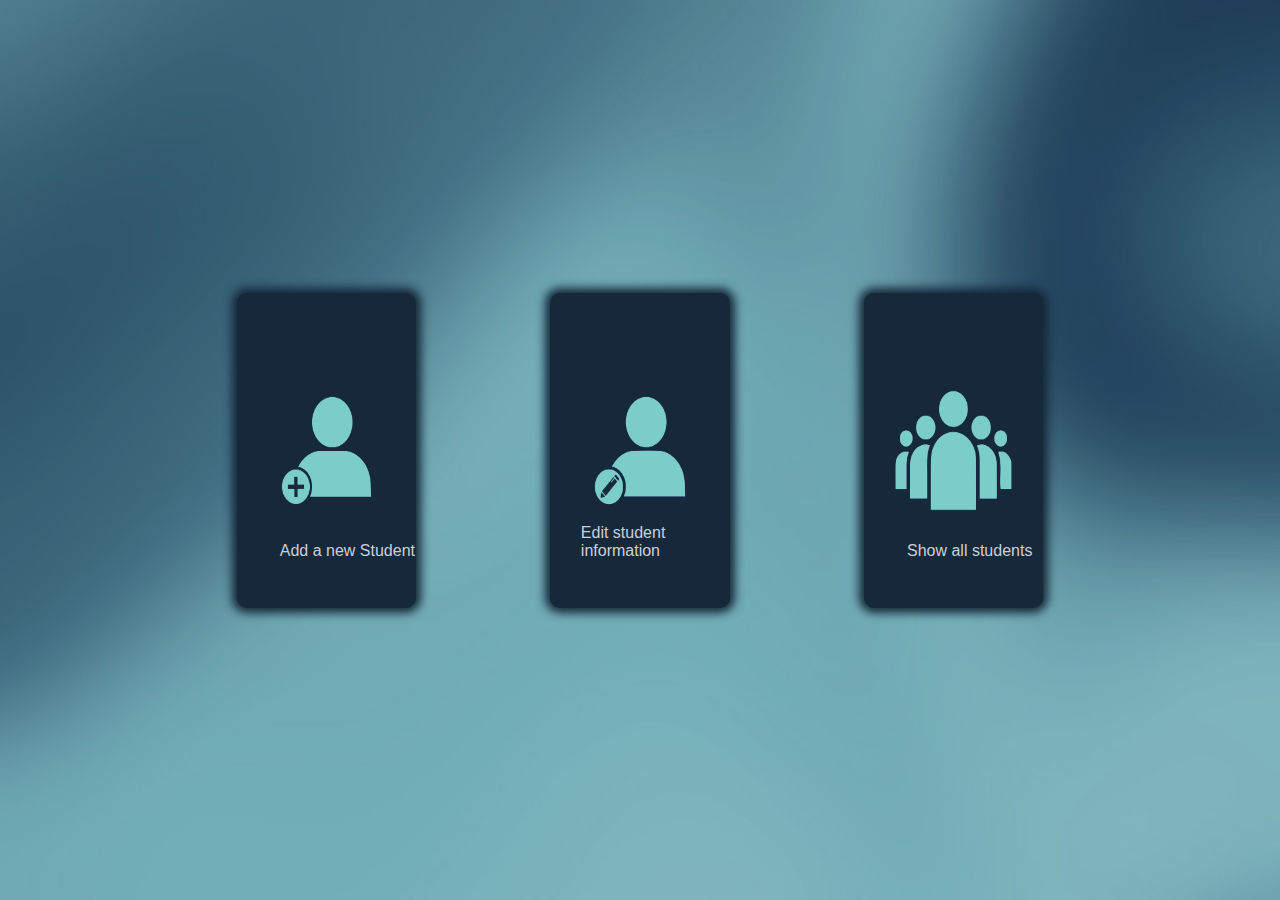
<file: index.html>
<!DOCTYPE html>
<html>
    <head>
        <meta charset="UTF-8"/>
        <title>Student Affairs</title>
        <link rel="stylesheet" href="StudentAffairs.css">
    </head>

    <body>
        <div class="center">

            <div class="addContainer">
                <a href="add.html" ><span class="text">Add a new Student</span><img src="Add.png"></a>
            </div>
            <div class="editContainer">
                <a href="studentinfo.html" ><span class="edit">Edit student information</span><img src="Edit.png"></a>
            </div>
            <div class="allContainer">
                <a href="active_inactive.html"><span class="text">Show all students</span><img src="All.png"></a>
            </div>
        </div>
    </body>
</html>
</file>
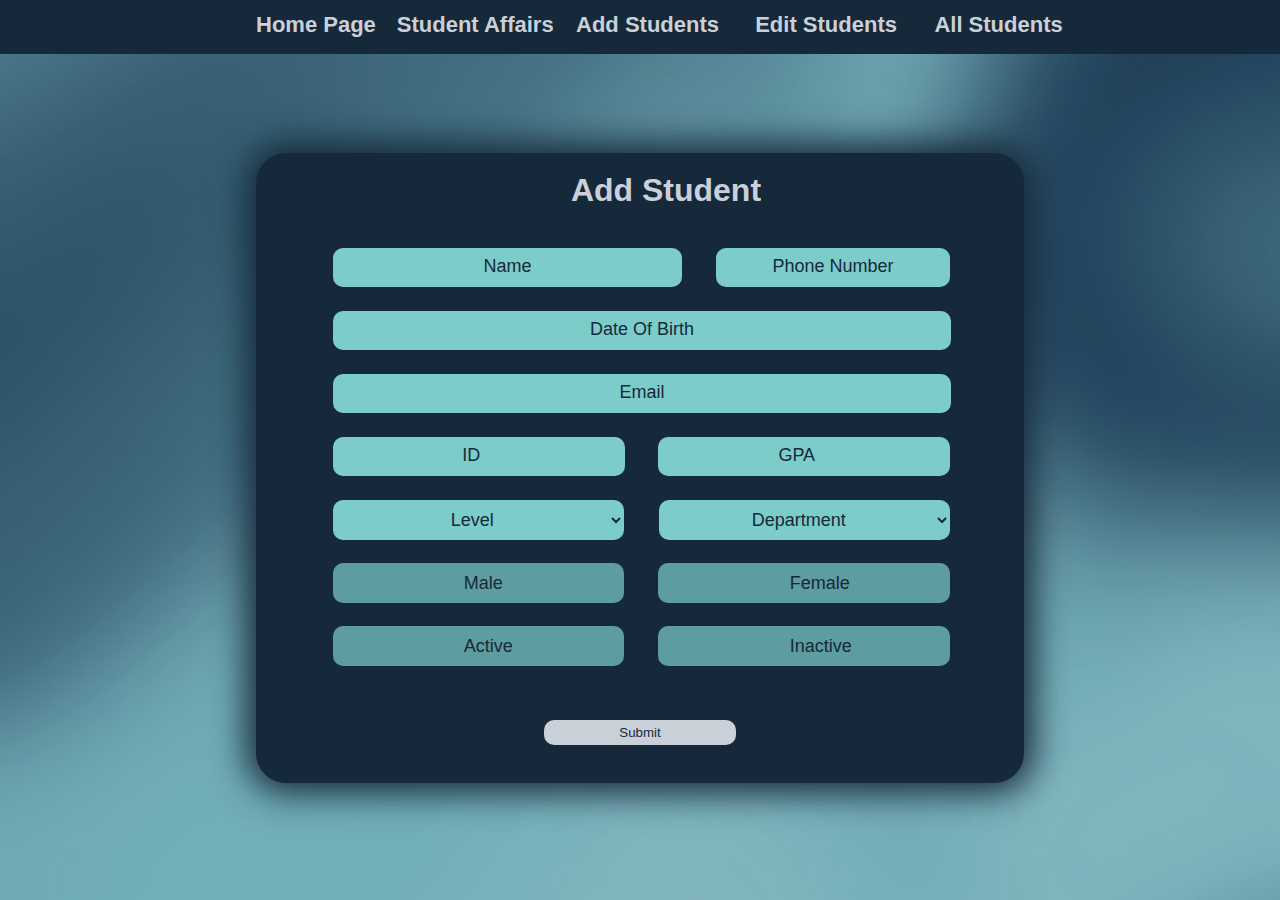
<file: add.html>
<!DOCTYPE html>
<html>
    <head>
        <meta charset="UTF-8"/> 
        <title>Add Student</title>
        <link rel="stylesheet" href="addPage.css">
    </head>
    <body>
        <div class="navBar">
            <nav>
                <div class="homeP">
                    <a class="navLink" href="home.html">Home Page</a>
                </div>
                <div class="studP">
                    <a class="navLink" href="index.html">Student Affairs</a>
                </div>
                <div class="addP">
                    <a class="navLink" href="add.html">Add Students</a>
                </div>
                <div class="editP">
                    <a class="navLink" href="studentinfo.html">Edit Students</a>
                </div>
                <div class="allP">
                    <a class="navLink" href="active_inactive.html">All Students</a>
                </div>
            </nav>
        </div>

        <div class="center">
            <div class="title">Add Student</div>
            <form method="POST">
                <div>
                    <div>
                    <input type="text" required  name="Name" class="name" placeholder="Name">
                    </div>

                    <div>
                        <input type="text" placeholder="Date Of Birth" onfocus="(this.type='date')" required name="DOB" class="dob">
                    </div>

                    <div>
                    <input type="Email" required  name="Email" class="email" placeholder="Email">
                    </div>
    
                    <div>
                        <input type="text" required name="mobile" class="mobile" placeholder="Phone Number">
                    </div>
    
                    <div>
                        <input type="number" required name="ID" class="id" placeholder="ID" min="0">
                    </div>

                    <div>
                        <input type="number" required name="GPA" class="gpa" placeholder="GPA" max="4" min="0" step="0.01">
                    </div>
 
                    <div>
                        <select name="level" class="level">
                            <option value="" disabled selected>Level</option>
                            <option value="1">First level</option>
                            <option value="2">Second level</option>
                            <option value="3">Third level</option>
                            <option value="4">Fourth level</option>
                        </select>
                    </div>
                                    
                    <div>
                        <select name="Department" class="department">
                            <option value="" disabled selected>Department</option>
                            <option value="GN">General</option>
                            <option value="AI">Artificial Intelligence</option>
                            <option value="CS">Computer Science</option>
                            <option value="DS">Decision Support</option>
                            <option value="IS">Information System</option>
                            <option value="IT">Information Technology</option>
                        </select>
                    </div>
    
                    <div class="gen">
                        <input id="M" type="radio" value="Male" name = "Gender" required class="gender">
                        <label for="M" class="male"><p>Male</p></label>
                        <input id ="F" type="radio" value="Female" name = "Gender" class="gender">
                        <label for="F" class="female"><p>Female</p></label>
                    </div>

                    <div class="stat">
                        <input id="A" type="radio" value="Active" name = "Status" required class="status">
                        <label for="A" class="act"><p>Active</p></label>
                        <input id ="I" type="radio" value="Inactive" name = "Status" class="status">
                        <label for="I" class="inAct"><p>Inactive</p></label>
                    </div>
                    <button type="Submit" class="submit">Submit</button>
                </div>
            </form>  
        </div>
        <script src="validAdd.js"></script>
    </body>
</html>
</file>
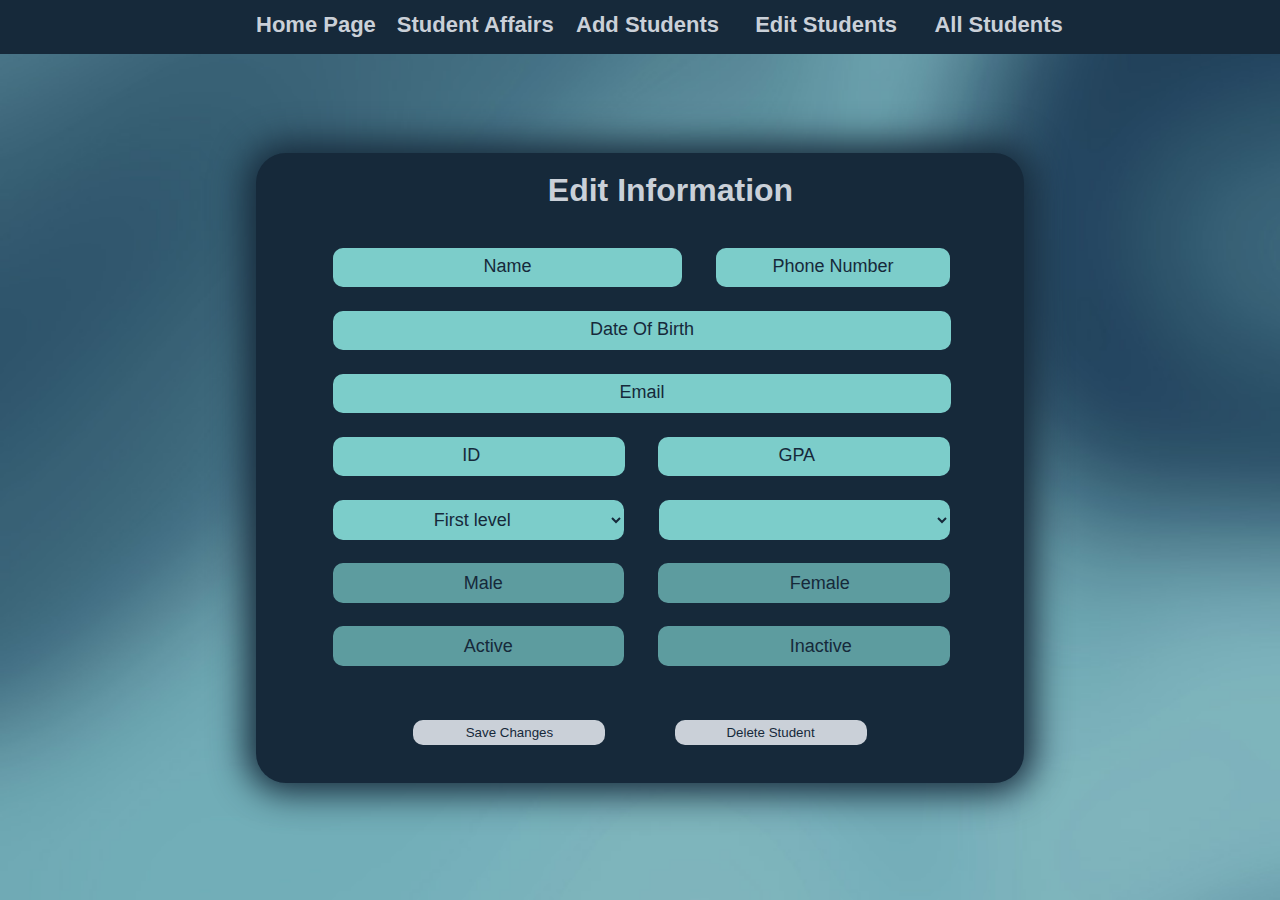
<file: edit.html>
<!DOCTYPE html>
<html>
    <head>
        <meta charset="UTF-8"/>
        <title>Edit Student Data</title>
        <link rel="stylesheet" href="edit.css">
    </head>
    
    <body>
        <div class="navBar">
            <nav>
                <div class="homeP">
                <a class="navLink" href="home.html">Home Page</a>
                </div>
                <div class="studP">
                    <a class="navLink" href="index.html">Student Affairs</a>
                </div>
                <div class="addP">
                    <a class="navLink" href="add.html">Add Students</a>
                </div>
                <div class="editP">
                    <a class="navLink" href="studentinfo.html">Edit Students</a>
                </div>
                <div class="allP">
                    <a class="navLink" href="active_inactive.html">All Students</a>
                </div>
            </nav>
        </div>
        <div class="center">
            <div class="title">Edit Information</div>
            <form method="POST">
                <div>
                    <div>
                        <input type="text" required  name="Name" class="name" placeholder="Name">
                    </div>
                    
                    <div>
                        <input type="number" required name="ID" class="id" placeholder="ID" >
                    </div>
                    
                    <div>
                        <input type="Email" required  name="Email" class="email" placeholder="Email">
                    </div>

                    <div>
                        <input type="text" required name="mobile" class="mobile" placeholder="Phone Number">
                    </div>

                    <div>
                        <input type="text" placeholder="Date Of Birth" onfocus="(this.type='date')" required name="DOB" class="dob">
                    </div>

                    <div>
                        <input type="number" required name="GPA" class="gpa" placeholder="GPA" min="0" max="4" step="0.01">
                    </div>
                        
                    <div>
                        <select name="level" class="level">
                            <option value="" disabled>Level</option>
                            <option value="1">First level</option>
                            <option value="2">Second level</option>
                            <option value="3">Third level</option>
                            <option value="4">Fourth level</option>
                        </select>
                    </div>

                    <div>
                        <select name="Department" class="department">
                            <option value="" disabled>Department</option>
                            <option value="GN" disabled>General</option>
                            <option value="AI" disabled>Artificial Intelligence</option>
                            <option value="CS" disabled>Computer Science</option>
                            <option value="DS" disabled>Decision Support</option>
                            <option value="IS" disabled>Information System</option>
                            <option value="IT" disabled>Information Technology</option>
                        </select>
                    </div>
                    
                    <div class="gen">
                        <input id="M" type="radio" value="Male" name = "Gender" required class="gender">
                        <label for="M" class="male"><p>Male</p></label>
                        <input id ="F" type="radio" value="Female" name = "Gender" class="gender">
                        <label for="F" class="female"><p>Female</p></label>
                    </div>

                    <div class="stat">
                        <input id="A" type="radio" value="Active" name = "Status" required class="status">
                        <label for="A" class="act"><p>Active</p></label>
                        <input id ="I" type="radio" value="Inactive" name = "Status" class="status">
                        <label for="I" class="inAct"><p>Inactive</p></label>
                    </div>
    
                    <button type="Submit" class="submit">Save Changes</button>
                    <button type="button" class="delete">Delete Student</button>
                </div>
            </form>
        </div>
        <script src="edit.js"></script>
    </body>
</html>
</file>
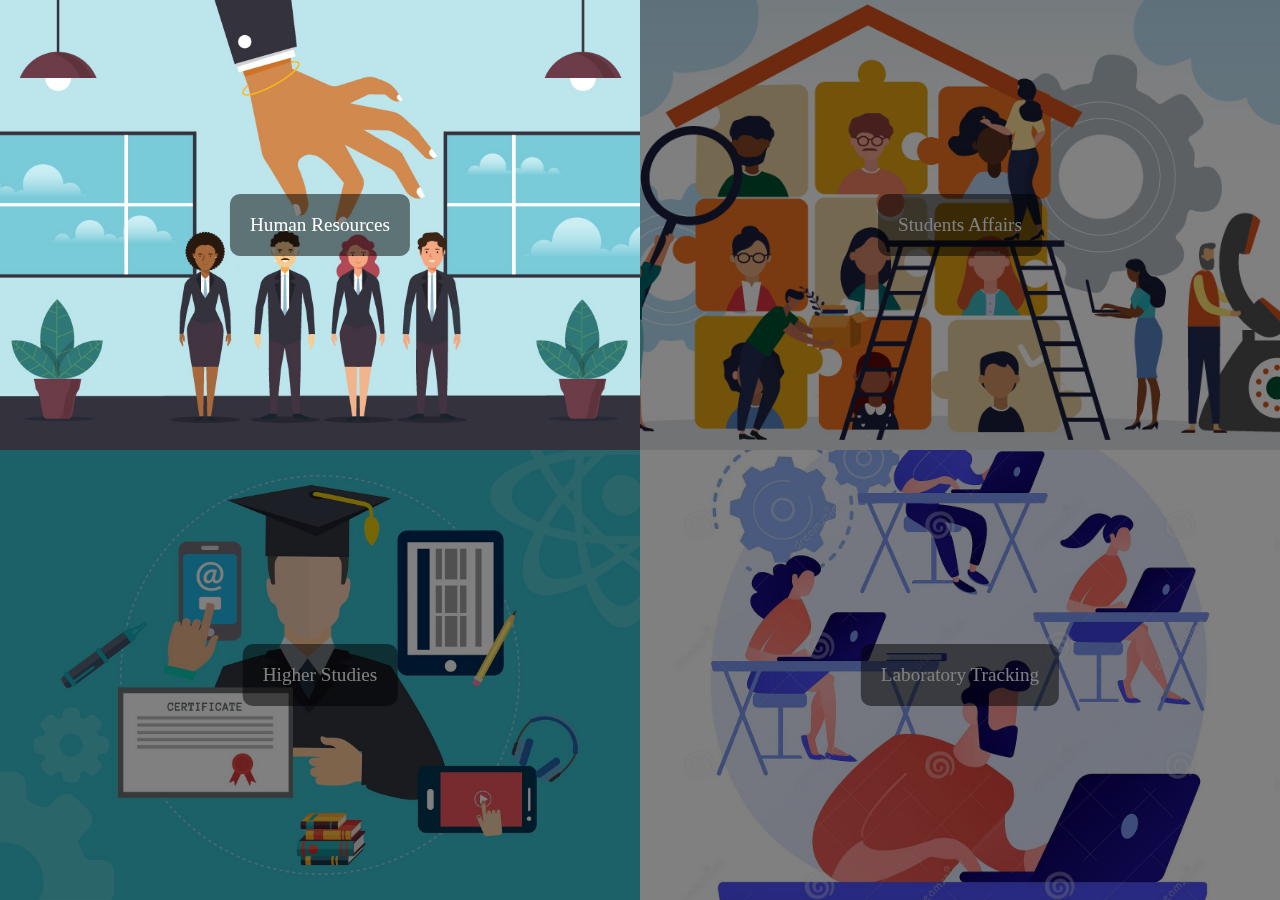
<file: home.html>
<!DOCTYPE html>
<html>
    <head>
        <meta charset="UTF-8"/>
        <title>Home</title>
        <link rel="stylesheet" href="Home.css">
    </head>

    <body>
        <div class="container">
            <a href="hr.html" class="quarter">
                <div class="content">
                    <span>Human Resources</span>
                </div>
            </a>
            <a href="index.html" class="quarter">
                <div class="content">
                    <span>Students Affairs</span>
                </div>
            </a>
            <a href="hs.html" class="quarter">
                <div class="content">
                    <span>Higher Studies</span>
                </div>
            </a>
            <a href="lt.html" class="quarter">
                <div class="content">
                    <span>Laboratory Tracking</span>
                </div>
            </a>
        </div>
          
    </body>
</html>
</file>
<file: StudentAffairs.css>
body{
    background: url('background.jpg') no-repeat center center fixed;
    background-size: cover;
}

.center{
    display: inline-block;
    position: absolute;
    width: 70%;
    height: 50%;
    left: 15%;
    top: 25%;
    overflow: hidden;
}

.addContainer{
    position: absolute;
    width: 20%;
    height: 70%;
    top: 15%;
    left: 5%;
    transition: .2s;
}

.editContainer{
    position: absolute;
    width: 20%;
    height: 70%;
    top: 15%;
    left: 40%;
    transition: .2s;
}

.allContainer{
    position: absolute;
    width: 20%;
    height: 70%;
    top: 15%;
    left: 75%;
    transition: .2s;
}

.addContainer,.editContainer,.allContainer{
    background-color: #16293A;
    border-radius: 10px;
    box-shadow: 0px 0px 10px 5px #16293A;
    overflow: hidden;
}


.text{
    font-family: 'Lucida Sans', 'Lucida Sans Regular', 'Lucida Grande', 'Lucida Sans Unicode', Geneva, Verdana, sans-serif;
    font-weight: 200;
    position: absolute;
    left: 24%;
    bottom: 15%;
    color: #CAD0D8;
}


span.edit{
    font-family: 'Lucida Sans', 'Lucida Sans Regular', 'Lucida Grande', 'Lucida Sans Unicode', Geneva, Verdana, sans-serif;
    font-weight: 200;
    position: absolute;
    left: 17%;
    bottom: 15%;
    color: #CAD0D8;
}

img{
    position: absolute;
    top: 0%;
    width: 100%;
    height: 100%;
    left: 0%;
}

div.addContainer:hover{
    transform: translate(0px, 0px) scale(1.3, 1.3);
}
div.editContainer:hover{
    transform: translate(0px, 0px) scale(1.3, 1.3);
}
div.allContainer:hover{
    transform: translate(0px, 0px) scale(1.3, 1.3);
}
</file>
<file: addPage.css>
body{
    background: url('background.jpg') no-repeat center center fixed;
    background-size: cover;
}

.center {
    background-color: #16293A;
    width: 60%;
    height: 70%;
    border-radius: 30px;
    position: absolute;
    left: 20%;
    top: 17%;
    box-shadow: 0px 0px 35px 10px #16293A;
    overflow: hidden;
  }
  

.name{
    position: absolute;
    width: 45%;
    height: 6%;
    top: 15%;
    left: 10%;
    border-style: none;
    border-radius: 10px;
    background-color: #7CCDCA;
}

.mobile{
    position: absolute;
    width: 30%;
    height: 6%;
    top: 15%;
    right: 9.6%;
    border-style: none;
    border-radius: 10px;
    background-color: #7CCDCA;
}

.dob {
    position: absolute;
    width: 80%;
    height: 6%;
    top: 25%;
    left: 10%;
    border-style: none;
    border-radius: 10px;
    background-color: #7CCDCA;
}

.email{
    position: absolute;
    width: 80%;
    height: 6%;
    top: 35%;
    left: 10%;
    border-style: none;
    border-radius: 10px;
    background-color: #7CCDCA;
}

.id{
    position: absolute;
    width: 37.5%;
    height: 6%;
    top: 45%;
    left: 10%;
    border-style: none;
    border-radius: 10px;
    background-color: #7CCDCA;
}


.gpa{
    position: absolute;
    width: 37.5%;
    height: 6%;
    top: 45%;
    right: 9.6%;
    border-style: none;
    border-radius: 10px;
    background-color: #7CCDCA;
}


.level {
    position: absolute;
    width: 37.9%;
    height: 6.4%;
    top: 55%;
    left: 10%;
    border-style: none;
    border-radius: 10px;
    background-color: #7CCDCA;
    color: #16293A;
    text-align: center;
    font-size: large;
}

.department {
    position: absolute;
    width: 37.9%;
    height: 6.4%;
    top: 55%;
    right: 9.6%;
    border-style: none;
    border-radius: 10px;
    background-color: #7CCDCA;
    color: #16293A;
    text-align: center;
    font-size: large;
}

.gen input[type="radio"]{
    display: none;
}

.gen input[type="radio"]:checked + label{
    opacity: 1;
}

.male{
    position: absolute;
    width: 37.9%;
    height: 6.4%;
    top: 65%;
    left: 10%;
    border-style: none;
    border-radius: 10px;
    background-color: #7CCDCA;
    text-align: center;
    cursor: pointer;
    opacity: 0.7;
}

.female{
    position: absolute;
    width: 38%;
    height: 6.4%;
    top: 65%;
    right: 9.6%;
    border-style: none;
    border-radius: 10px;
    background-color: #7CCDCA;
    text-align: center;
    cursor: pointer;
    opacity: 0.7;
}

.stat input[type="radio"]{
    display: none;
}

.stat input[type="radio"]:checked + label{
    opacity: 1;
}

.act{
    position: absolute;
    width: 37.9%;
    height: 6.4%;
    top: 75%;
    left: 10%;
    border-style: none;
    border-radius: 10px;
    background-color: #7CCDCA;
    text-align: center;
    cursor: pointer;
    opacity: 0.7;
}

.inAct{
    position: absolute;
    width: 38%;
    height: 6.4%;
    top: 75%;
    right: 9.6%;
    border-style: none;
    border-radius: 10px;
    background-color: #7CCDCA;
    text-align: center;
    cursor: pointer;
    opacity: 0.7;
}

p{
    margin: 0 0;
    position: absolute;
    left: 45%;
    top: 25%;
    font-family: 'Lucida Sans', 'Lucida Sans Regular', 'Lucida Grande', 'Lucida Sans Unicode', Geneva, Verdana, sans-serif;
    font-size: large;
    color: #16293A;
}

::-webkit-input-placeholder {
    text-align: center;
    color: #16293A;
    font-size: large;
}

:-moz-placeholder {
    text-align: center;
}



.submit {
    background-color: #CAD0D8;
    color: #16293A;
    border-radius: 10px;
    border-style: none;
    position: absolute;
    width: 25%;
    height: 4%;
    top: 90%;
    left: 37.5%;
    text-align-last: center;
    transition-duration: 0.5s;
    cursor: pointer;
}

.submit:hover {
    transform: translate(0px, 0px) scale(1.5, 1.5);
}


.title {
    color: #CAD0D8;
    position: absolute;
    width: 100%;
    top: 3%;
    left: 41%;
    font-family: 'Lucida Sans', 'Lucida Sans Regular', 'Lucida Grande', 'Lucida Sans Unicode', Geneva, Verdana, sans-serif;
    font-size: xx-large;
    font-weight: bold;
}

.navBar{
    position: absolute;
    background-color: #16293A;
    height: 6%;
    width: 100%;
    left: 0%;
    top:0%;
    overflow: hidden;
}

.navLink{
    text-decoration: none;
    color: #CAD0D8;
    font-family: 'Lucida Sans', 'Lucida Sans Regular', 'Lucida Grande', 'Lucida Sans Unicode', Geneva, Verdana, sans-serif;
    font-weight: bold;
    font-size: 22px;
    position: absolute;
    top: 18%;
    width: 170%;
    height: 85%;
    transition: 0.5s;
}

.homeP, .studP, .allP, .editP, .addP{
    position: absolute;
    width: 100%;
    height: 100%;
    top:5%
}

.homeP{
    left: 20%;
}

.studP{
    left: 31%;
}

.addP{
    left: 45%;
}

.editP{
    left: 59%;
}

.allP{
    left: 73%;
}

.navLink:hover{
    color: #7CCDCA;
}

nav:hover .navLink:not(:hover){
    color: #CAD0D8;
    opacity: 0.3;
}
</file>
<file: edit.css>
body{
    background: url('background.jpg') no-repeat center center fixed;
    background-size: cover;
}

.center {
    background-color: #16293A;
    width: 60%;
    height: 70%;
    border-radius: 30px;
    position: absolute;
    left: 20%;
    top: 17%;
    box-shadow: 0px 0px 35px 10px #16293A;
    overflow: hidden;
  }
  

.name{
    position: absolute;
    width: 45%;
    height: 6%;
    top: 15%;
    left: 10%;
    border-style: none;
    border-radius: 10px;
    background-color: #7CCDCA;
}

.mobile{
    position: absolute;
    width: 30%;
    height: 6%;
    top: 15%;
    right: 9.6%;
    border-style: none;
    border-radius: 10px;
    background-color: #7CCDCA;
}

.dob {
    position: absolute;
    width: 80%;
    height: 6%;
    top: 25%;
    left: 10%;
    border-style: none;
    border-radius: 10px;
    background-color: #7CCDCA;
}

.email{
    position: absolute;
    width: 80%;
    height: 6%;
    top: 35%;
    left: 10%;
    border-style: none;
    border-radius: 10px;
    background-color: #7CCDCA;
}

.id{
    position: absolute;
    width: 37.5%;
    height: 6%;
    top: 45%;
    left: 10%;
    border-style: none;
    border-radius: 10px;
    background-color: #7CCDCA;
}


.gpa{
    position: absolute;
    width: 37.5%;
    height: 6%;
    top: 45%;
    right: 9.6%;
    border-style: none;
    border-radius: 10px;
    background-color: #7CCDCA;
}


.level {
    position: absolute;
    width: 37.9%;
    height: 6.4%;
    top: 55%;
    left: 10%;
    border-style: none;
    border-radius: 10px;
    background-color: #7CCDCA;
    color: #16293A;
    text-align: center;
    font-size: large;
}

.department {
    position: absolute;
    width: 37.9%;
    height: 6.4%;
    top: 55%;
    right: 9.6%;
    border-style: none;
    border-radius: 10px;
    background-color: #7CCDCA;
    color: #16293A;
    text-align: center;
    font-size: large;
}

.gen input[type="radio"]{
    display: none;
}

.gen input[type="radio"]:checked + label{
    opacity: 1;
}

.male{
    position: absolute;
    width: 37.9%;
    height: 6.4%;
    top: 65%;
    left: 10%;
    border-style: none;
    border-radius: 10px;
    background-color: #7CCDCA;
    text-align: center;
    cursor: pointer;
    opacity: 0.7;
}

.female{
    position: absolute;
    width: 38%;
    height: 6.4%;
    top: 65%;
    right: 9.6%;
    border-style: none;
    border-radius: 10px;
    background-color: #7CCDCA;
    text-align: center;
    cursor: pointer;
    opacity: 0.7;
}

.stat input[type="radio"]{
    display: none;
}

.stat input[type="radio"]:checked + label{
    opacity: 1;
}

.act{
    position: absolute;
    width: 37.9%;
    height: 6.4%;
    top: 75%;
    left: 10%;
    border-style: none;
    border-radius: 10px;
    background-color: #7CCDCA;
    text-align: center;
    cursor: pointer;
    opacity: 0.7;
}

.inAct{
    position: absolute;
    width: 38%;
    height: 6.4%;
    top: 75%;
    right: 9.6%;
    border-style: none;
    border-radius: 10px;
    background-color: #7CCDCA;
    text-align: center;
    cursor: pointer;
    opacity: 0.7;
}

p{
    margin: 0 0;
    position: absolute;
    left: 45%;
    top: 25%;
    font-family: 'Lucida Sans', 'Lucida Sans Regular', 'Lucida Grande', 'Lucida Sans Unicode', Geneva, Verdana, sans-serif;
    font-size: large;
    color: #16293A;
}

::-webkit-input-placeholder {
    text-align: center;
    color: #16293A;
    font-size: large;
}

:-moz-placeholder {
    text-align: center;
}



.submit {
    background-color: #CAD0D8;
    color: #16293A;
    border-radius: 10px;
    border-style: none;
    position: absolute;
    width: 25%;
    height: 4%;
    top: 90%;
    left: 20.5%;
    text-align-last: center;
    transition-duration: 0.5s;
    cursor: pointer;
}

.delete{
    background-color: #CAD0D8;
    color: #16293A;
    border-radius: 10px;
    border-style: none;
    position: absolute;
    width: 25%;
    height: 4%;
    top: 90%;
    left: 54.5%;
    text-align-last: center;
    transition-duration: 0.5s;
    cursor: pointer;
}

.delete:hover{
    transform: translate(0px, 0px) scale(1.5, 1.5);
}

.submit:hover {
    transform: translate(0px, 0px) scale(1.5, 1.5);
}


.title {
    color: #CAD0D8;
    position: absolute;
    width: 100%;
    top: 3%;
    left: 38%;
    font-family: 'Lucida Sans', 'Lucida Sans Regular', 'Lucida Grande', 'Lucida Sans Unicode', Geneva, Verdana, sans-serif;
    font-size: xx-large;
    font-weight: bold;
}

.navBar{
    position: absolute;
    background-color: #16293A;
    height: 6%;
    width: 100%;
    left: 0%;
    top:0%;
    overflow: hidden;
}

.navLink{
    text-decoration: none;
    color: #CAD0D8;
    font-family: 'Lucida Sans', 'Lucida Sans Regular', 'Lucida Grande', 'Lucida Sans Unicode', Geneva, Verdana, sans-serif;
    font-weight: bold;
    font-size: 22px;
    position: absolute;
    top: 18%;
    width: 170%;
    height: 85%;
    transition: 0.5s;
}

.homeP, .studP, .allP, .editP, .addP{
    position: absolute;
    width: 100%;
    height: 100%;
    top:5%
}

.homeP{
    left: 20%;
}

.studP{
    left: 31%;
}

.addP{
    left: 45%;
}

.editP{
    left: 59%;
}

.allP{
    left: 73%;
}

.navLink:hover{
    color: #7CCDCA;
}

nav:hover .navLink:not(:hover){
    color: #CAD0D8;
    opacity: 0.3;
}
</file>
<file: Home.css>
body
{
    /*background-image: url("../Images/BG.jpg");*/
    background-color: #CAD0D8;
    width: 100%;
    height: 100%;
    margin: 0px;
    padding: 0px;
    overflow-x: hidden; 
}

.container {
    display: flex;
    flex-wrap: wrap;
    height: 100vh;
    width: 100%;
  }

  
  
  .quarter {
    position: relative;
    width: 50%;
    height: 50%;
    background-size: cover;
    background-position: center;
    filter: brightness(50%);
    transition: filter 0.5s;
    font-size: larger;
    color: white;
  }

  .quarter:hover {
    filter: brightness(100%);
  }
  
  .quarter:nth-child(1) {
    background-image: url("HR.jpg");
  }
  
  .quarter:nth-child(2) {
    background-image: url("SA.jpg");
  }
  
  .quarter:nth-child(3) {
    background-image: url("HS.jpg");
  }
  
  .quarter:nth-child(4) {
    background-image: url("LT.jpg");
  }
  
  .content {
    position: absolute;
    top: 50%;
    left: 50%;
    transform: translate(-50%, -50%);
    color: white;
    text-align: center;
    padding: 20px;
    background-color: rgba(0, 0, 0, 0.5);
    border-radius: 10px;
    max-width: 80%;
  }
  
  .content h2 {
    margin-top: 0;
  }
  
  .content p {
    margin-bottom: 0;
  }
</file>
